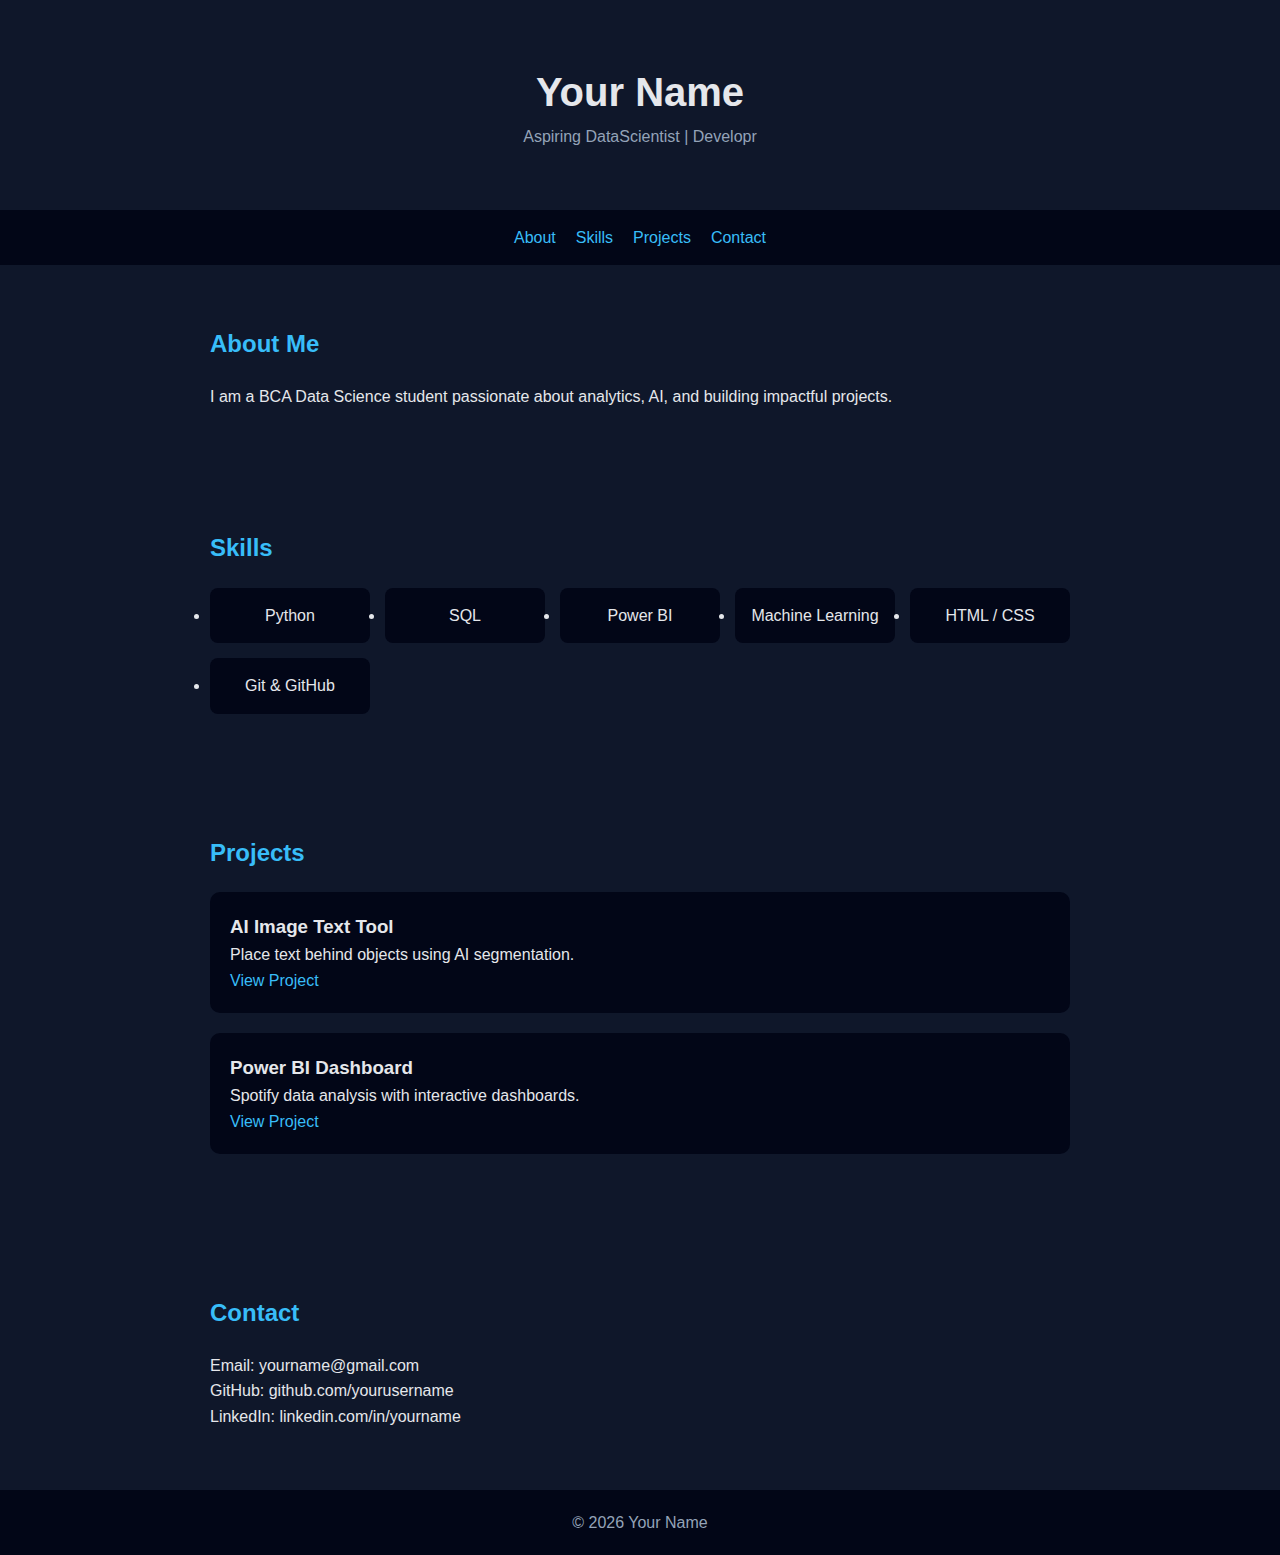
<file: portflio/index.html>
<!DOCTYPE html>
<html lang="en">
<head>
  <meta charset="UTF-8" />
  <meta name="viewport" content="width=device-width, initial-scale=1.0"/>
  <title>You Name | Portfolio</title>
  <link rel="stylesheet" href="style.css" />
</head>
<body>

  <header>
    <h1>Your Name</h1>
    <p>Aspiring DataScientist | Developr</p>
  </header>

  <nav>
    <a href="#about">About</a>
    <a href="#skills">Skills</a>
    <a href="#projects">Projects</a>
    <a href="#contact">Contact</a>
  </nav>

  <section id="about">
    <h2>About Me</h2>
    <p>
      I am a BCA Data Science student passionate about analytics, AI,
      and building impactful projects.
    </p>
  </section>

  <section id="skills">
    <h2>Skills</h2>
    <ul class="grid">
      <li>Python</li>
      <li>SQL</li>
      <li>Power BI</li>
      <li>Machine Learning</li>
      <li>HTML / CSS</li>
      <li>Git & GitHub</li>
    </ul>
  </section>

  <section id="projects">
    <h2>Projects</h2>

    <div class="card">
      <h3>AI Image Text Tool</h3>
      <p>Place text behind objects using AI segmentation.</p>
      <a href="#">View Project</a>
    </div>

    <div class="card">
      <h3>Power BI Dashboard</h3>
      <p>Spotify data analysis with interactive dashboards.</p>
      <a href="#">View Project</a>
    </div>
  </section>

  <section id="contact">
    <h2>Contact</h2>
    <p>Email: yourname@gmail.com</p>
    <p>GitHub: github.com/yourusername</p>
    <p>LinkedIn: linkedin.com/in/yourname</p>
  </section>

  <footer>
    <p>© 2026 Your Name</p>
  </footer>

</body>
</html>
</file>
<file: portflio/style.css>
* {
  margin: 0;
  padding: 0;
  box-sizing: border-box;
  font-family: Arial, sans-serif;
}

body {
  background: #0f172a;
  color: #e5e7eb;
  line-height: 1.6;
}

header {
  text-align: center;
  padding: 60px 20px;
}

header h1 {
  font-size: 2.5rem;
}

header p {
  color: #94a3b8;
}

nav {
  display: flex;
  justify-content: center;
  gap: 20px;
  padding: 15px;
  background: #020617;
  position: sticky;
  top: 0;
}

nav a {
  color: #38bdf8;
  text-decoration: none;
}

section {
  padding: 60px 20px;
  max-width: 900px;
  margin: auto;
}

h2 {
  margin-bottom: 20px;
  color: #38bdf8;
}

.grid {
  display: grid;
  grid-template-columns: repeat(auto-fit, minmax(150px, 1fr));
  gap: 15px;
}

.grid li {
  background: #020617;
  padding: 15px;
  border-radius: 8px;
  text-align: center;
}

.card {
  background: #020617;
  padding: 20px;
  margin-bottom: 20px;
  border-radius: 10px;
}

.card a {
  color: #38bdf8;
  text-decoration: none;
}

footer {
  text-align: center;
  padding: 20px;
  background: #020617;
  color: #94a3b8;
}
</file>
